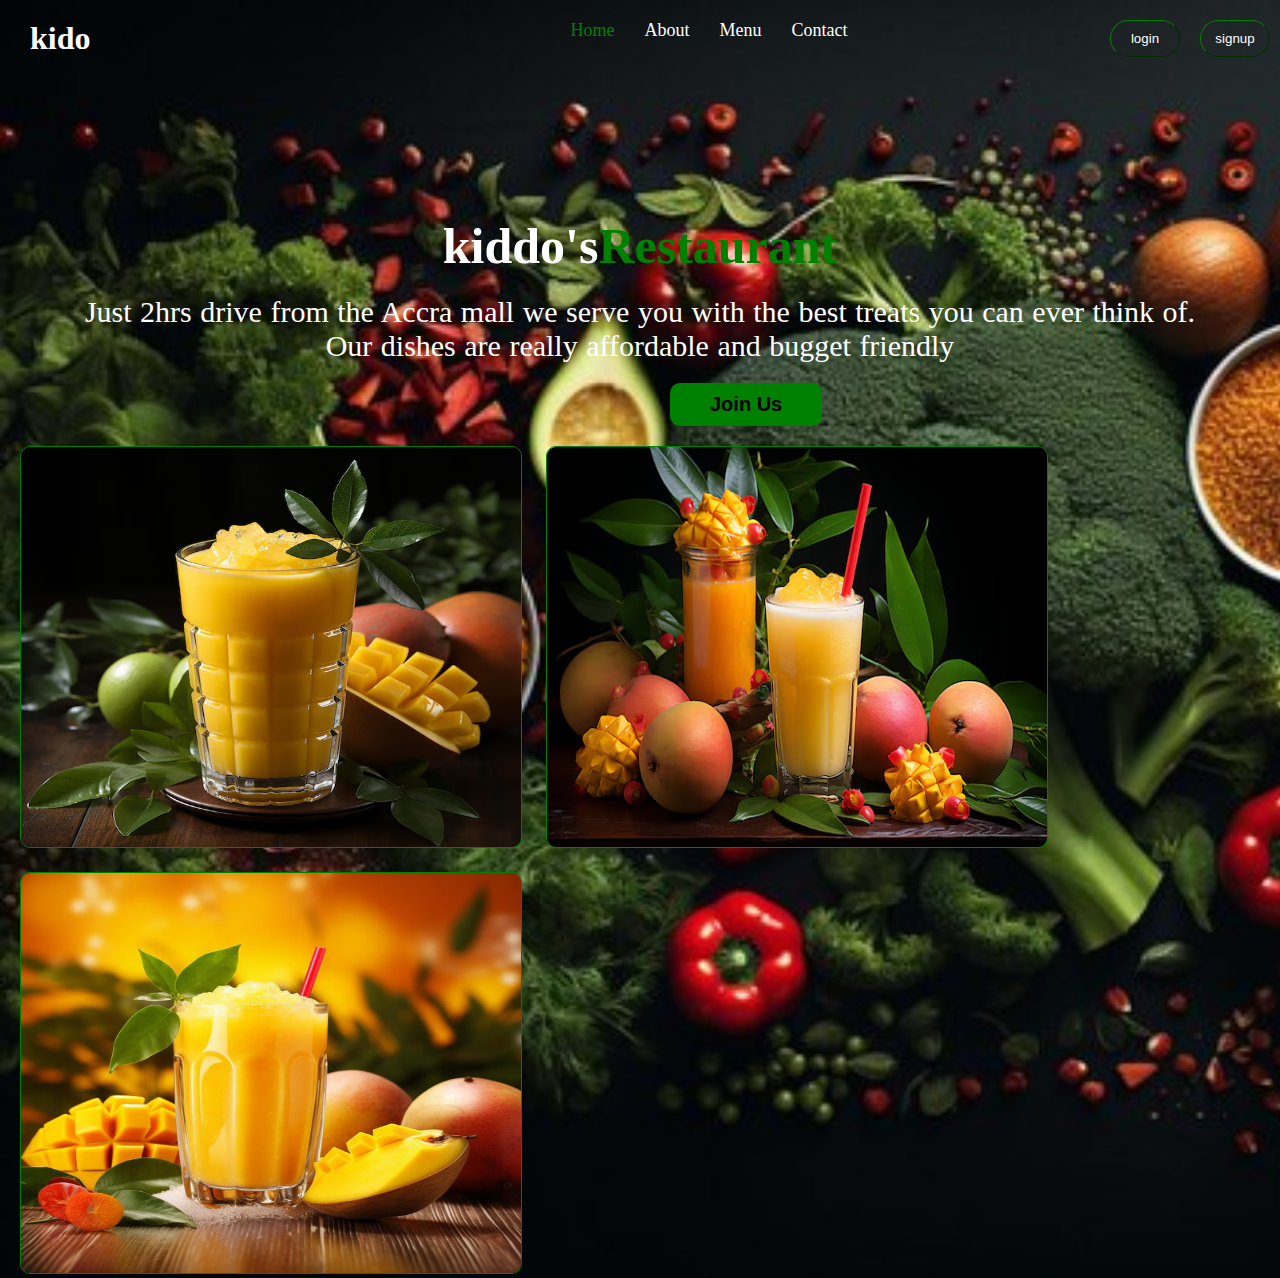
<file: index.html>
<!DOCTYPE html>
<html lang="en">
<head>
    <meta charset="UTF-8">
    <meta name="viewport" content="width=device-width, initial-scale=1.0">
    <title>Document</title>
    <link rel="stylesheet" href="css/index.css">
</head>
<body>
    <div class="head">
        <nav>
            <h1 class="logo">kido</h1>
            <ul>
                <li><a class="active" href="">Home</a></li>
                <li><a href="about.html">About</a></li>
                <li><a href="menu.html">Menu</a></li>
                <li><a href="about.html">Contact</a></li>
            </ul>
            <button class="btn1">login</button>
            <button class="btn2">signup</button>
        </nav>
    </div>
    <div class="dis">
        <h1>
            kiddo's<span>Restaurant</span>
        </h1>
        <p>
            Just 2hrs drive from the Accra mall we serve you with the best treats you can ever think of. <br>
            Our dishes are really affordable and bugget friendly

        </p>
    <button><a href="join.html">Join Us</a></button>
    </div>
   <div class="img">
    <img src="images/mg3.avif" alt="">
    <img src="images/mg6.avif" alt="">
    <img src="images/mg4.jpg" alt="">
   </div>
</div>
</div>
</body>
</html>
</file>
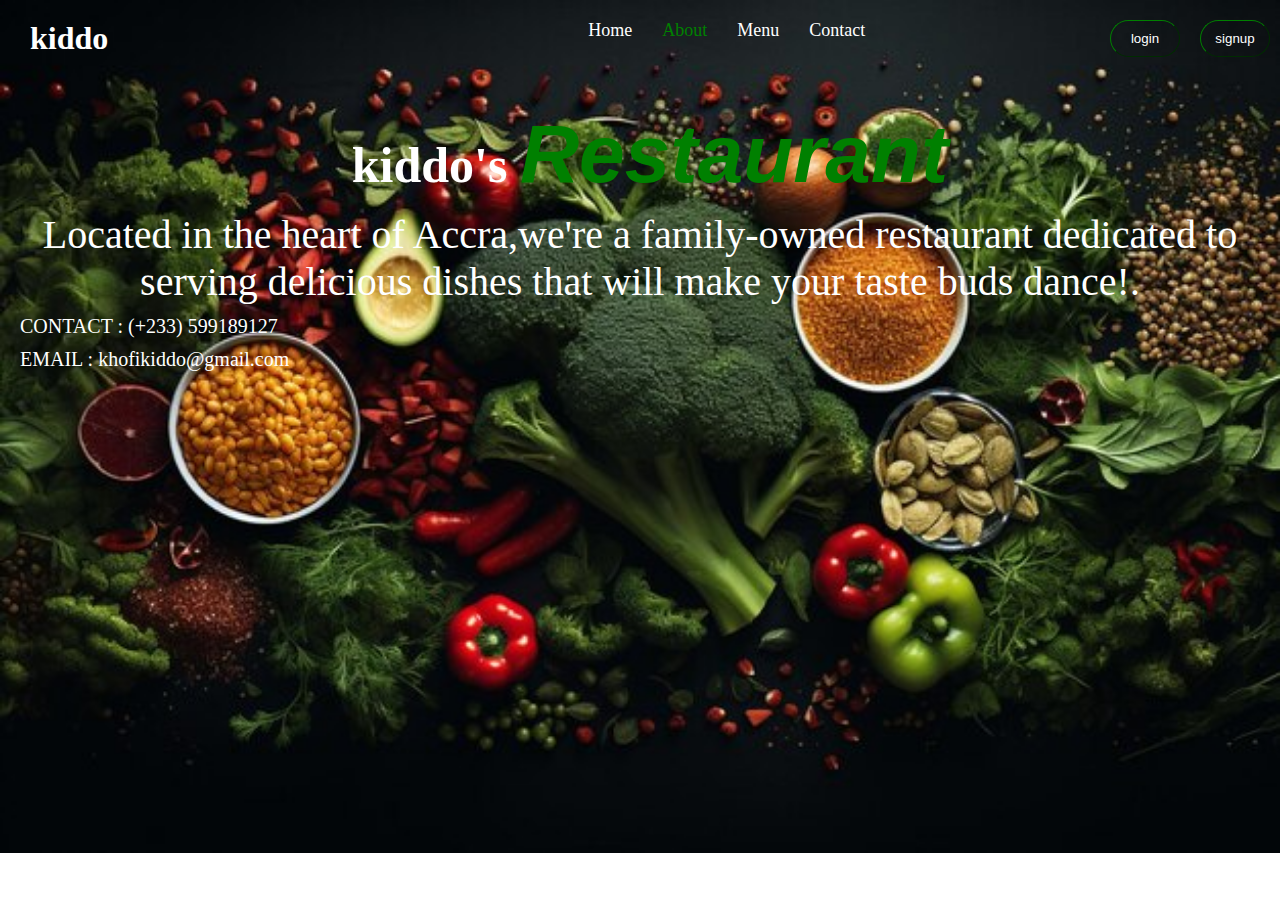
<file: about.html>
<!DOCTYPE html>
<html lang="en">
<head>
    <meta charset="UTF-8">
    <meta name="viewport" content="width=device-width, initial-scale=1.0">
    <title>Document</title>
    <link rel="stylesheet" href="css/about.css">
</head>
<body>
    <div class="head">
        <nav>
            <h1 class="logo">kiddo</h1>
            <ul>
                <li><a href="index.html">Home</a></li>
                <li><a class="active" href="about.html">About</a></li>
                <li><a href="menu.html">Menu</a></li>
                <li><a href="contact.html">Contact</a></li>
            </ul>
            <button class="btn1">login</button>
            <button class="btn2">signup</button>
        </nav>
    </div>
    <div class="cont">
        <h1>
            kiddo's <span>Restaurant</span>
         </h1>
         <p>
            Located in the heart of Accra,we're a family-owned restaurant dedicated to serving delicious dishes that will make your taste buds dance!.
         </p>
         <p class="ct">CONTACT : (+233) 599189127</p>
                <p class="ct">EMAIL : khofikiddo@gmail.com</p>
    </div>
</body>
</html>
</file>
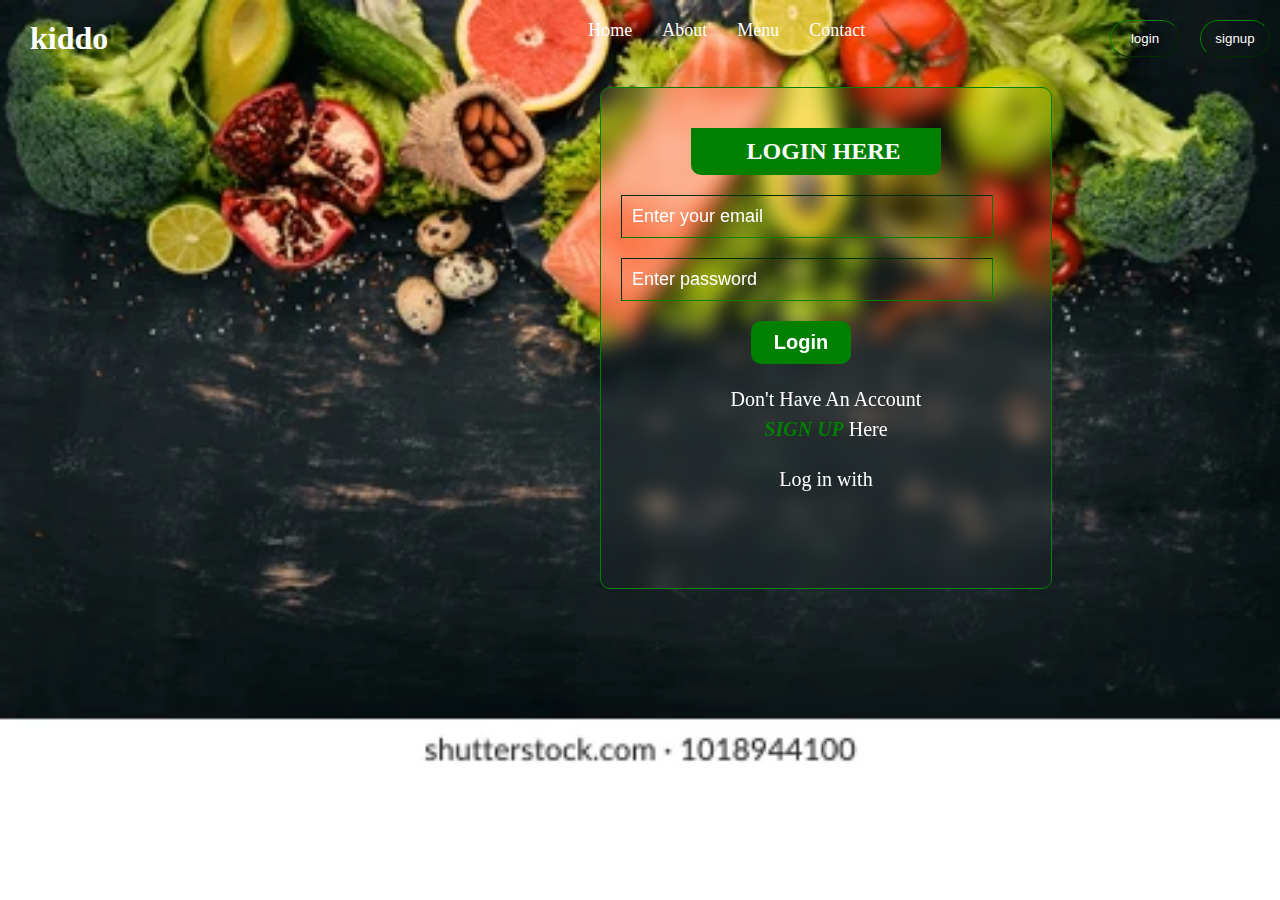
<file: join.html>
<!DOCTYPE html>
<html lang="en">
<head>
    <meta charset="UTF-8">
    <meta name="viewport" content="width=device-width, initial-scale=1.0">
    <title>Document</title>
    <link rel="stylesheet" href="css/join.css">
</head>
<body>
    <div class="head">
        <nav>
            <h1 class="logo">kiddo</h1>
            <ul>
                <li><a href="index.html">Home</a></li>
                <li><a href="about.html">About</a></li>
                <li><a href="menu.html">Menu</a></li>
                <li><a href="about.html">Contact</a></li>
            </ul>
            <button class="btn1">login</button>
            <button class="btn2">signup</button>
        </nav>
    </div>
    <div class="form">
        <h2 class="log">LOGIN HERE</h2>
        <input type="email" placeholder="Enter your email">
        <input type="password" placeholder="Enter password">
        <button class="lg">Login</button>
        <p>Don't Have An Account <br><a href="#">SIGN UP</a> Here</p>
        <p>Log in with</p>
        <div class="icons">
            <a href=""><i class="fa-brands fa-facebook"></i></a>
        <a href=""><i class="fa-brands fa-x-twitter"></i></a>
        <a href=""><i class="fa-brands fa-google"></i></a>
        <a href=""><i class="fa-brands fa-instagram"></i></a>
        <a href=""><i class="fa-brands fa-snapchat"></i></a>
        </div>
    </div>
</body>
</html>
</file>
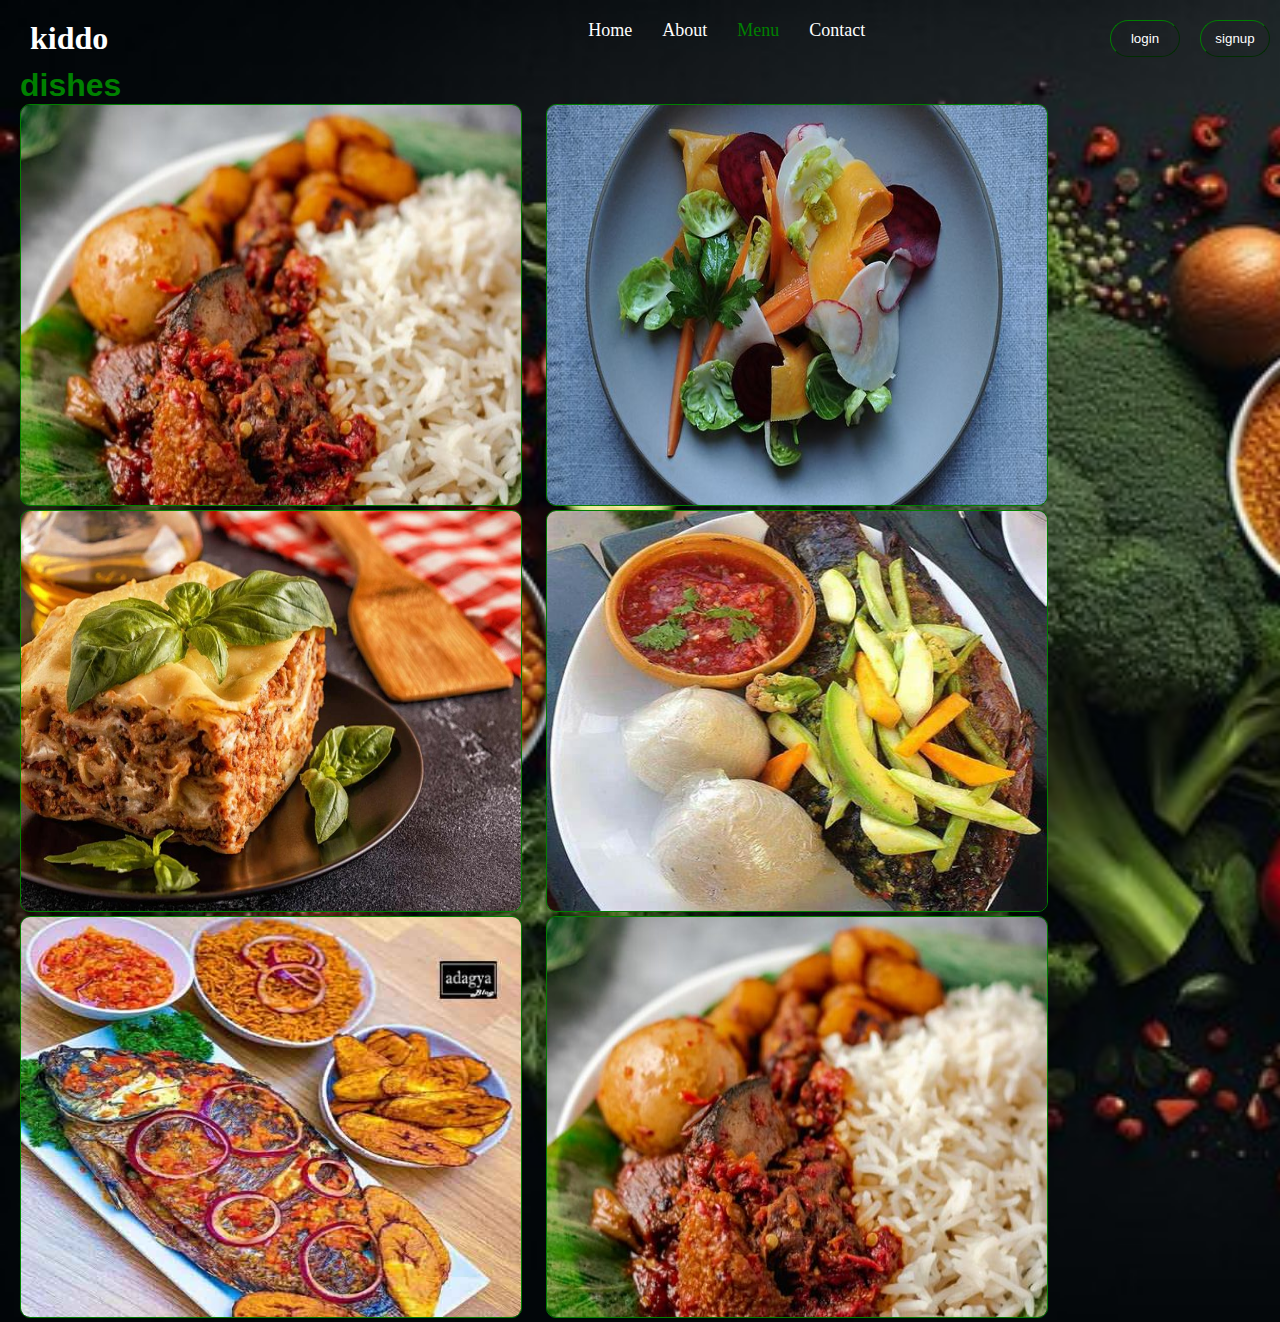
<file: menu.html>
<!DOCTYPE html>
<html lang="en">
<head>
    <meta charset="UTF-8">
    <meta name="viewport" content="width=device-width, initial-scale=1.0">
    <title>Document</title>
    <link rel="stylesheet" href="css/menu.css">
</head>
<body>
    <div class="head">
        <nav>
            <h1 class="logo">kiddo</h1>
            <ul>
                <li><a href="index.html">Home</a></li>
                <li><a href="about.html">About</a></li>
                <li><a class="active" href="#">Menu</a></li>
                <li><a href="about.html">Contact</a></li>
            </ul>
            <button class="btn1">login</button>
            <button class="btn2">signup</button>
        </nav>
    </div>
    <div class="menu">
        <h1>dishes</h1>
        <img src="images/rice.jpg" alt="">
        <img src="images/kz.jpg" alt="">
        <img src="images/real.jpg" alt="">
        <img src="images/bk2.jpeg" alt="">
        <img src="images/tp.jpg" alt="">
        <img src="images/rice.jpg" alt="">
    </div>
</body>
</html>
</file>
<file: css/index.css>
*{
    padding: 0px;
    margin: 0px;
}
body{
    background-position: contain;
    background-image: url(../images/gf5.jpg);
    width: auto;
    background-repeat: no-repeat;
    background-size: cover;
}
.head{
    background: transparent;
    width:auto;
    margin-left: 20px;
    padding: 10px;
    margin-top: 10px;
    border-radius: 10px;
}
nav{
    display: flex;
}
.logo{
    color: white;
}
ul{
    
    display: flex;
    margin-left: 450px;
}
ul li{
    list-style: none;
    
}
ul li a{
    font-size: 18px;
    margin-left: 30px;
    text-decoration: none;
    color: white;
}
ul li a:hover{
    color: green;
}
.btn1{
    margin-left: auto;
    color: white;
    width: 70px;
    margin-right: 20px;
}
.active{
    color: green;
}
.p{
    color: white;
}
button{
    background: transparent;
    border-radius: 25px;
    color: white;
    width: 70px;
    border-color: green;
    border-width: 1px;
}
.dis p{
    width: auto;
    margin-top: 20px;
    font-size: 30px;
    text-align: center;
    color: white;
    word-spacing: 1px;
}
.dis button{
    padding: 10px;
    margin-left: 670px;
    width: auto;
    color: black;
    background-color: green;
    border: none;
    margin-top: 20px;
    padding-left: 40px;
    padding-right: 40px;
    font-size: 20px;
    font-family: Arial, Helvetica, sans-serif;
    font-weight: bold;
    border-radius: 10px;
    transition: 0.4s;
    cursor: pointer;
}
.dis button a{
    text-decoration: none;
    color: black;
}
.dis button:hover{
    background-color: white;
}
.dis h1{
    margin-top: 150px;
    text-align: center;
    color: white;
    font-size: 50px;
}
.dis span{
    color: green;
}
.img img{
    width: 500px;
    height: 400px;
    border-width: 1px;
    border-radius: 10px;
    border-color: green;
    border-style: solid;
    margin-left: 20px;
    margin-top: 20px;
}
.img img:hover{
    box-shadow: 2px 5px 15px white;
}
</file>
<file: css/about.css>
*{
    padding: 0px;
    margin: 0px;
}
body{
    background-position: contain;
    background-image: url(../images/gf5.jpg);
    width: auto;
    background-repeat: no-repeat;
    background-size: cover;
}
.head{
    background: transparent;
    width:auto;
    margin-left: 20px;
    padding: 10px;
    margin-top: 10px;
    border-radius: 10px;
}
.active{
    color: green;
}
nav{
    display: flex;
}
.logo{
    color: white;
}
ul{
    
    display: flex;
    margin-left: 450px;
}
ul li{
    list-style: none;
    
}
ul li a{
    font-size: 18px;
    margin-left: 30px;
    text-decoration: none;
    color: white;
}
ul li a:hover{
    color: green;
}
.btn1{
    margin-left: auto;
    color: white;
    width: 70px;
    margin-right: 20px;
}
.p{
    color: white;
}
button{
    background: transparent;
    border-radius: 25px;
    color: white;
    width: 70px;
    border-color: green;
    border-width: 1px;
}
.cont h1{
    margin-top: 40px;
    margin-left: 20px;
    text-align: center;
    color: white;
    font-size: 50px;
}
.cont h1 span{
    color: green;
    font-family:'Lucida Sans', 'Lucida Sans Regular', 'Lucida Grande', 'Lucida Sans Unicode', Geneva, Verdana, sans-serif;
    font-size: 82px;
    font-style: italic;
}
img{
    width: 150px;
    text-align: center;
    margin-left: 550px;
    margin-top: 20px;
    border-width: 1px;
    border-style: solid;
    border-color: green;

}
p{
    text-align: center;
    margin-top: 10px;
    font-size: 40px;
    color: white;
}
.cont p .abt{
    color: green;
    font-weight: bold;
}
.ct{
    font-size: 20px;
    margin-left: 20px;
    display: flex;
    width: 300px;
}
</file>
<file: css/join.css>
*{
    padding: 0px;
    margin: 0px;
}
body{
    background-position: contain;
    background-image: url(../images/gf2.webp);
    width: auto;
    background-repeat: no-repeat;
    background-size: cover;
}
.head{
    background: transparent;
    width:auto;
    margin-left: 20px;
    padding: 10px;
    margin-top: 10px;
    border-radius: 10px;
}
nav{
    display: flex;
}
.logo{
    color: white;
}
ul{
    
    display: flex;
    margin-left: 450px;
}
ul li{
    list-style: none;
    
}
ul li a{
    font-size: 18px;
    margin-left: 30px;
    text-decoration: none;
    color: white;
}
ul li a:hover{
    color: green;
}
.btn1{
    margin-left: auto;
    color: white;
    width: 70px;
    margin-right: 20px;
}
.p{
    color: white;
}
button{
    background: transparent;
    border-radius: 25px;
    color: white;
    width: 70px;
    border-color: green;
    border-width: 1px;
}
.form{
    align-items: center;
    border-width: 1px;
    border-color: green;
    border-style: solid;
    margin-right: 20px;
    margin-top: 20px;
    border-radius: 10px;
    margin-left: 600px;
    width: 450px;
    height: 500px;
    backdrop-filter: blur(10px);
}
.form h2{
    color: white;
    margin-top: 40px;
    text-align: center;
    border-bottom-left-radius: 10px;
    border-bottom-right-radius: 10px;
    background-color: green;
    padding: 10px;
    padding-left: 25px;
    margin-left: 90px;
    margin-right: 110px;
}
.form input{
    width: 350px;
    color: white;
    background: transparent;
    font-family: Arial, Helvetica, sans-serif;
    font-size: 18px;
    border-width: 1px;
    border-color: green;
    margin-left: 20px;
    padding: 10px;
    margin-top: 20px;

}
.form ::placeholder{
    color: white;
    font-family: Arial, Helvetica, sans-serif;
}
.lg{
    padding: 10px;
    width: 100px;
    margin-top: 20px;
    margin-left: 150px;
    background-color: green;
    border: none;
    font-size: 20px;
    font-weight: bold;
    border-radius: 10px;
    transition: 0.4s;
    cursor: pointer;
}
.lg:hover{
    background-color: aliceblue;
}
.form p{
    font-size: 20px;
    color: white;
    margin-top: 20px;
    line-height: 30px;
    text-align: center;
}
.form p a{
    text-decoration: none;
    color: green;
    font-weight: bold;
    font-style: italic;
    transition: 0.4s;
}
.form p a:hover{
    color: wheat;
}
</file>
<file: css/menu.css>
*{
    padding: 0px;
    margin: 0px;
}
body{
    background-position: contain;
    background-image: url(../images/gf5.jpg);
    width: auto;
    background-repeat: no-repeat;
    background-size: cover;
}
.head{
    background: transparent;
    width:auto;
    margin-left: 20px;
    padding: 10px;
    margin-top: 10px;
    border-radius: 10px;
}
nav{
    display: flex;
}
.logo{
    color: white;
}
ul{
    
    display: flex;
    margin-left: 450px;
}
ul li{
    list-style: none;
    
}
ul li a{
    font-size: 18px;
    margin-left: 30px;
    text-decoration: none;
    color: white;
}
ul li a:hover{
    color: green;
}
.btn1{
    margin-left: auto;
    color: white;
    width: 70px;
    margin-right: 20px;
}
.p{
    color: white;
}
button{
    background: transparent;
    border-radius: 25px;
    color: white;
    width: 70px;
    border-color: green;
    border-width: 1px;
}
.active{
    color: green;
}
.menu h1{
    color: white;
    margin-left: 20px;
    font-family: arial;
    color: green;
}
.menu img{
    margin-left: 20px;
    width: 500px;
    height: 400px;
    border-radius: 10px;
    border-width: 1px;
    border-style: solid;
    border-color: green;
}
.menu img:hover{
    box-shadow: 2px 5px 15px white;
}
</file>
